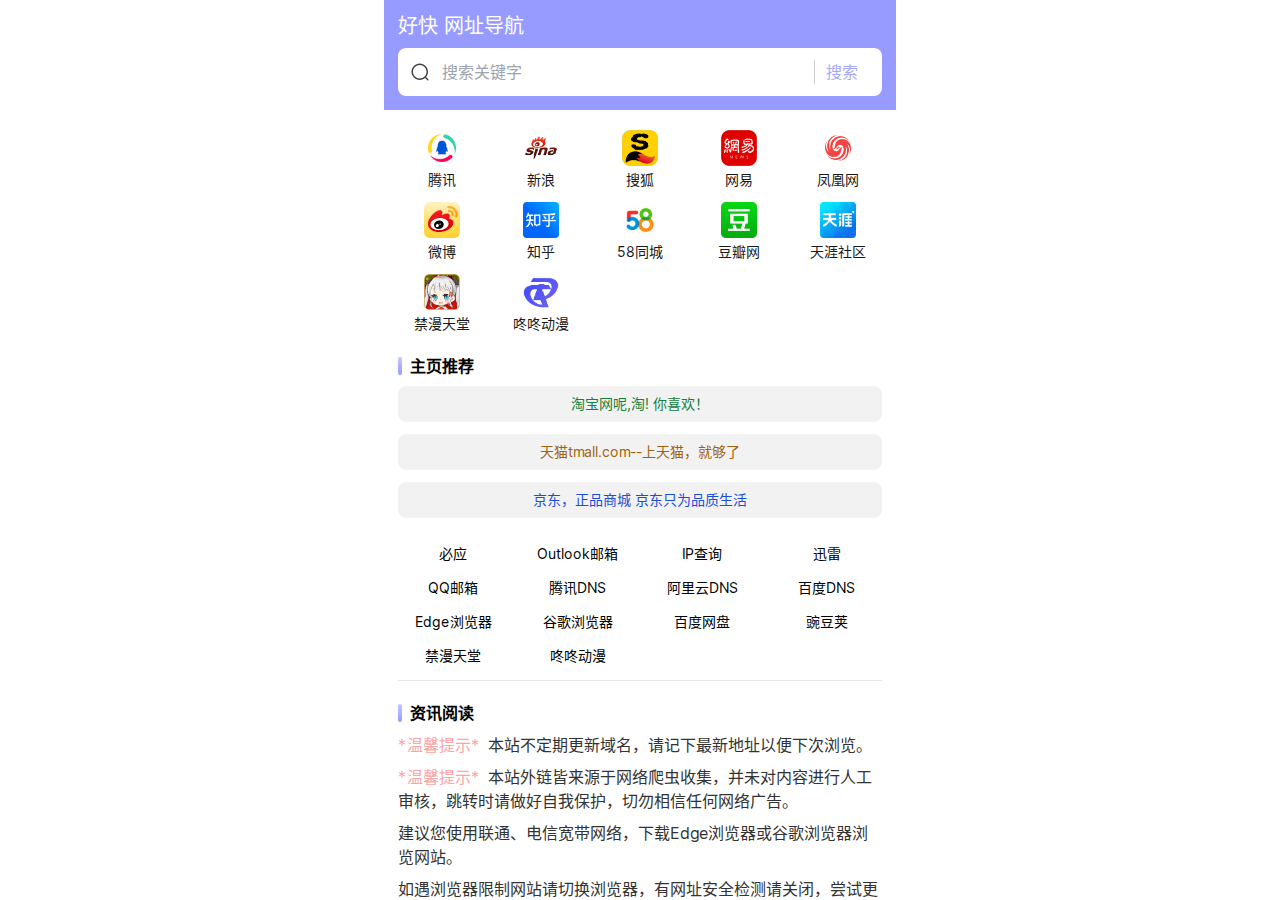
<file: index.html>
<!DOCTYPE html><html lang="zh-CN"><head><meta charSet="utf-8"/><meta name="viewport" content="width=device-width, initial-scale=1"/><link rel="preload" as="image" href="/_next/static/media/icon_search_input.cd276690.svg"/><link rel="preload" as="image" href="/_next/static/media/1tx.bf459cdc.png"/><link rel="preload" as="image" href="/_next/static/media/2xl.623b6297.png"/><link rel="preload" as="image" href="/_next/static/media/3sh.d6c88bdf.png"/><link rel="preload" as="image" href="/_next/static/media/4wy.cbf5537a.png"/><link rel="preload" as="image" href="/_next/static/media/5fh.6b2226ee.png"/><link rel="preload" as="image" href="/_next/static/media/6wb.a3c607f4.png"/><link rel="preload" as="image" href="/_next/static/media/7zh.92fa987c.png"/><link rel="preload" as="image" href="/_next/static/media/8wb.b9f8df2b.png"/><link rel="preload" as="image" href="/_next/static/media/9db.e335b84a.png"/><link rel="stylesheet" href="/_next/static/css/4fc17067f7b8679e.css" crossorigin="" data-precedence="next"/><link rel="preload" as="script" fetchPriority="low" href="/_next/static/chunks/webpack-9be74a1cf1e33d6d.js" crossorigin=""/><script src="/_next/static/chunks/fd9d1056-8a9984d3a1c752c4.js" async="" crossorigin=""></script><script src="/_next/static/chunks/472-8c5e973d43953f78.js" async="" crossorigin=""></script><script src="/_next/static/chunks/main-app-2f41d2a682c66df0.js" async="" crossorigin=""></script><script src="/_next/static/chunks/919-517265db9a4777bf.js" async=""></script><script src="/_next/static/chunks/754-d386cb104a8a593d.js" async=""></script><script src="/_next/static/chunks/app/page-ca31fa433aeebe51.js" async=""></script><link rel="preload" as="image" href="/_next/static/media/10ty.4c7e3da3.png"/><link rel="preload" as="image" href="/_next/static/media/12jm.83e475a3.png"/><link rel="preload" as="image" href="/_next/static/media/dd_11.082d930f.png"/><title>好快导航</title><meta name="description" content="好快导航是汇集全网优质网址及资源的中文上网导航。及时收录影视、音乐、小说、游戏等分类的网址和内容，让您的网络生活更简单精彩。上网，从咚咚导航开始。"/><meta name="keywords" content="上网导航,网址大全,网址导航,好快漫上网导航,好快动漫网址,好快动漫导航,好快动漫网址大全"/><link rel="icon" href="/favicon.ico" type="image/x-icon" sizes="48x48"/><script src="/_next/static/chunks/polyfills-c67a75d1b6f99dc8.js" crossorigin="" noModule=""></script></head><body class="__className_e66fe9"><div class="flex justify-center h-screen"><div class="max-w-lg overflow-x-hidden h-screen"><div class="w-[calc(100%+3rem)] pr-12 h-screen overflow-x-hidden overflow-y-auto"><div class="flex flex-col gap-5"><div class="flex flex-col pt-3 p-3.5 gap-2 bg-primary/90"><div class="text-xl text-white">好快 网址导航</div><div class="p-3 rounded-lg flex items-center bg-white"><div class="flex-none w-5 aspect-square"><img alt="serach" src="/_next/static/media/icon_search_input.cd276690.svg" height="32" width="32" blurWidth="0" blurHeight="0" class="w-full h-full"/></div><div data-s="false" class="flex-1 px-3 overflow-hidden"><input class="w-full h-full outline-none" type="search" placeholder="搜索关键字" value=""/></div><div class="text-primary/80 px-3 relative before:absolute before:top-0 before:left-0 before:h-full before:border-l before:border-[#ccc]">搜索</div></div></div><div class="px-3.5 grid grid-cols-5 justify-center items-center gap-3 text-sm text-[#1a1a1a]"><a class="flex flex-col justify-center items-center gap-1 text-inherit" href="/link?target=https%3A%2F%2Fwww.qq.com%2F"><img alt="腾讯" src="/_next/static/media/1tx.bf459cdc.png" height="216" width="216" blurDataURL="[data-uri]" blurWidth="8" blurHeight="8" class="w-9 aspect-square"/><span class="line-clamp-1">腾讯</span></a><a class="flex flex-col justify-center items-center gap-1 text-inherit" href="/link?target=https%3A%2F%2Fwww.sina.com.cn%2F"><img alt="新浪" src="/_next/static/media/2xl.623b6297.png" height="256" width="256" blurDataURL="[data-uri]" blurWidth="8" blurHeight="8" class="w-9 aspect-square"/><span class="line-clamp-1">新浪</span></a><a class="flex flex-col justify-center items-center gap-1 text-inherit" href="/link?target=https%3A%2F%2Fwww.sohu.com%2F"><img alt="搜狐" src="/_next/static/media/3sh.d6c88bdf.png" height="256" width="256" blurDataURL="[data-uri]" blurWidth="8" blurHeight="8" class="w-9 aspect-square"/><span class="line-clamp-1">搜狐</span></a><a class="flex flex-col justify-center items-center gap-1 text-inherit" href="/link?target=https%3A%2F%2Fwww.163.com%2F"><img alt="网易" src="/_next/static/media/4wy.cbf5537a.png" height="130" width="130" blurDataURL="[data-uri]" blurWidth="8" blurHeight="8" class="w-9 aspect-square"/><span class="line-clamp-1">网易</span></a><a class="flex flex-col justify-center items-center gap-1 text-inherit" href="/link?target=https%3A%2F%2Fwww.ifeng.com%2F"><img alt="凤凰网" src="/_next/static/media/5fh.6b2226ee.png" height="130" width="130" blurDataURL="[data-uri]" blurWidth="8" blurHeight="8" class="w-9 aspect-square"/><span class="line-clamp-1">凤凰网</span></a><a class="flex flex-col justify-center items-center gap-1 text-inherit" href="/link?target=https%3A%2F%2Fweibo.com%2F"><img alt="微博" src="/_next/static/media/6wb.a3c607f4.png" height="130" width="130" blurDataURL="[data-uri]" blurWidth="8" blurHeight="8" class="w-9 aspect-square"/><span class="line-clamp-1">微博</span></a><a class="flex flex-col justify-center items-center gap-1 text-inherit" href="/link?target=https%3A%2F%2Fwww.zhihu.com%2F"><img alt="知乎" src="/_next/static/media/7zh.92fa987c.png" height="130" width="130" blurDataURL="[data-uri]" blurWidth="8" blurHeight="8" class="w-9 aspect-square"/><span class="line-clamp-1">知乎</span></a><a class="flex flex-col justify-center items-center gap-1 text-inherit" href="/link?target=https%3A%2F%2Fwww.58.com%2F"><img alt="58同城" src="/_next/static/media/8wb.b9f8df2b.png" height="216" width="216" blurDataURL="[data-uri]" blurWidth="8" blurHeight="8" class="w-9 aspect-square"/><span class="line-clamp-1">58同城</span></a><a class="flex flex-col justify-center items-center gap-1 text-inherit" href="/link?target=https%3A%2F%2Fwww.douban.com%2F"><img alt="豆瓣网" src="/_next/static/media/9db.e335b84a.png" height="130" width="130" blurDataURL="[data-uri]" blurWidth="8" blurHeight="8" class="w-9 aspect-square"/><span class="line-clamp-1">豆瓣网</span></a><a class="flex flex-col justify-center items-center gap-1 text-inherit" href="/link?target=https%3A%2F%2Fbbs.tianya.cn%2F"><img alt="天涯社区" src="/_next/static/media/10ty.4c7e3da3.png" height="130" width="130" blurDataURL="[data-uri]" blurWidth="8" blurHeight="8" class="w-9 aspect-square"/><span class="line-clamp-1">天涯社区</span></a><a class="flex flex-col justify-center items-center gap-1 text-inherit" href="/link?target=https%3A%2F%2Fcn.bing.com%2Fsearch%3Fq%3D%E7%A6%81%E6%BC%AB%E5%A4%A9%E5%A0%82"><img alt="禁漫天堂" src="/_next/static/media/12jm.83e475a3.png" height="263" width="262" blurDataURL="[data-uri]" blurWidth="8" blurHeight="8" class="w-9 aspect-square"/><span class="line-clamp-1">禁漫天堂</span></a><a class="flex flex-col justify-center items-center gap-1 text-inherit" href="/link?target=https%3A%2F%2Fcn.bing.com%2Fsearch%3Fq%3D%E5%92%9A%E6%BC%AB"><img alt="咚咚动漫" src="/_next/static/media/dd_11.082d930f.png" height="230" width="230" blurDataURL="[data-uri]" blurWidth="8" blurHeight="8" class="w-9 aspect-square"/><span class="line-clamp-1">咚咚动漫</span></a></div><div class="px-3.5 flex flex-col gap-2 overflow-hidden"><div class="relative before:absolute before:left-0 before:top-1/2 before:-translate-y-1/2 before:h-3/4 before:w-1 before:rounded before:bg-gradient-to-b before:from-primary/50 before:to-primary/90"><div class="px-3 text-base font-bold">主页推荐</div></div><div class="flex flex-col gap-3 text-sm font-normal"><a class="text-green-700 h-9 flex items-center justify-center rounded-lg bg-[#f2f2f2] animate-pulse" href="/link?target=https%3A%2F%2Fai.taobao.com%2F"></a><a class="text-yellow-700 h-9 flex items-center justify-center rounded-lg bg-[#f2f2f2] animate-pulse" href="/link?target=https%3A%2F%2Fwww.tmall.com%2F"></a><a class="text-blue-700 h-9 flex items-center justify-center rounded-lg bg-[#f2f2f2] animate-pulse" href="/link?target=https%3A%2F%2Fwww.jd.com%2F"></a><div class="py-3.5 border-b border-[#e6e6e6] grid grid-cols-4 items-center justify-center place-content-center place-items-center gap-3.5 text-sm font-normal"><a class="line-clamp-1" href="/link?target=https%3A%2F%2Fcn.bing.com%2F">必应</a><a class="line-clamp-1" href="/link?target=https%3A%2F%2Foutlook.live.com%2Fowa%2F">Outlook邮箱</a><a class="line-clamp-1" href="/link?target=https%3A%2F%2Fwww.ip138.com%2F">IP查询</a><a class="line-clamp-1" href="/link?target=https%3A%2F%2Fwww.xunlei.com%2F">迅雷</a><a class="line-clamp-1" href="/link?target=https%3A%2F%2Fmail.qq.com%2F">QQ邮箱</a><a class="line-clamp-1" href="/link?target=https%3A%2F%2Fwww.dnspod.cn%2FProducts%2Fpublicdns">腾讯DNS</a><a class="line-clamp-1" href="/link?target=https%3A%2F%2Fwww.alidns.com%2F">阿里云DNS</a><a class="line-clamp-1" href="/link?target=https%3A%2F%2Fdudns.baidu.com%2F">百度DNS</a><a class="line-clamp-1" href="/link?target=https%3A%2F%2Fwww.microsoft.com%2Fzh-cn%2Fedge%2F">Edge浏览器</a><a class="line-clamp-1" href="/link?target=https%3A%2F%2Fwww.google.cn%2Fchrome%2F">谷歌浏览器</a><a class="line-clamp-1" href="/link?target=https%3A%2F%2Fpan.baidu.com%2F">百度网盘</a><a class="line-clamp-1" href="/link?target=https%3A%2F%2Fwww.wandoujia.com%2F">豌豆荚</a><a class="line-clamp-1" href="/link?target=https%3A%2F%2Fcn.bing.com%2Fsearch%3Fq%3D%E7%A6%81%E6%BC%AB%E5%A4%A9%E5%A0%82">禁漫天堂</a><a class="line-clamp-1" href="/link?target=https%3A%2F%2Fcn.bing.com%2Fsearch%3Fq%3D%E5%92%9A%E6%BC%AB">咚咚动漫</a></div></div></div><div class="px-3.5 flex flex-col gap-2 overflow-hidden"><div class="relative before:absolute before:left-0 before:top-1/2 before:-translate-y-1/2 before:h-3/4 before:w-1 before:rounded before:bg-gradient-to-b before:from-primary/50 before:to-primary/90"><div class="px-3 text-base font-bold">资讯阅读</div></div><div class="flex flex-col gap-2 text-[#333] text-base pb-3.5 border-b border-[#e6e6e6]"><p><span class="text-red-300 pr-2">*温馨提示*</span>本站不定期更新域名，请记下最新地址以便下次浏览。</p><p><span class="text-red-300 pr-2">*温馨提示*</span>本站外链皆来源于网络爬虫收集，并未对内容进行人工审核，跳转时请做好自我保护，切勿相信任何网络广告。</p><p>建议您使用联通、电信宽带网络，下载Edge浏览器或谷歌浏览器浏览网站。</p><p>如遇浏览器限制网站请切换浏览器，有网址安全检测请关闭，尝试更换网络环境，网页无法打开请耐心等待修复。</p></div></div><div class="flex flex-col gap-2 px-3.5 py-5 items-center justify-center font-normal"><p class="text-sm text-[#333] line-clamp-1">主页网址反馈邮箱bikabika1212@outlook.com</p><p class="text-xs text-[#666] line-clamp-1">Copyright © 2022 Home All Rights Reserved.主页导航网 版权所有.</p></div></div></div></div></div><script src="/_next/static/chunks/webpack-9be74a1cf1e33d6d.js" crossorigin="" async=""></script><script>(self.__next_f=self.__next_f||[]).push([0]);self.__next_f.push([2,null])</script><script>self.__next_f.push([1,"1:HL[\"/_next/static/css/4fc17067f7b8679e.css\",\"style\",{\"crossOrigin\":\"\"}]\n0:\"$L2\"\n"])</script><script>self.__next_f.push([1,"3:I[3728,[],\"\"]\n5:I[9928,[],\"\"]\n6:I[6954,[],\"\"]\n7:I[7264,[],\"\"]\n9:I[8297,[],\"\"]\na:I[7923,[\"919\",\"static/chunks/919-517265db9a4777bf.js\",\"754\",\"static/chunks/754-d386cb104a8a593d.js\",\"931\",\"static/chunks/app/page-ca31fa433aeebe51.js\"],\"\"]\n"])</script><script>self.__next_f.push([1,"2:[[[\"$\",\"link\",\"0\",{\"rel\":\"stylesheet\",\"href\":\"/_next/static/css/4fc17067f7b8679e.css\",\"precedence\":\"next\",\"crossOrigin\":\"\"}]],[\"$\",\"$L3\",null,{\"buildId\":\"0Yu2xSG1x0rjqyCN0rinl\",\"assetPrefix\":\"\",\"initialCanonicalUrl\":\"/\",\"initialTree\":[\"\",{\"children\":[\"__PAGE__\",{}]},\"$undefined\",\"$undefined\",true],\"initialHead\":[false,\"$L4\"],\"globalErrorComponent\":\"$5\",\"children\":[null,[\"$\",\"html\",null,{\"lang\":\"zh-CN\",\"children\":[\"$\",\"body\",null,{\"className\":\"__className_e66fe9\",\"children\":[\"$\",\"$L6\",null,{\"parallelRouterKey\":\"children\",\"segmentPath\":[\"children\"],\"loading\":\"$undefined\",\"loadingStyles\":\"$undefined\",\"loadingScripts\":\"$undefined\",\"hasLoading\":false,\"error\":\"$undefined\",\"errorStyles\":\"$undefined\",\"errorScripts\":\"$undefined\",\"template\":[\"$\",\"$L7\",null,{}],\"templateStyles\":\"$undefined\",\"templateScripts\":\"$undefined\",\"notFound\":[[\"$\",\"title\",null,{\"children\":\"404: This page could not be found.\"}],[\"$\",\"div\",null,{\"style\":{\"fontFamily\":\"system-ui,\\\"Segoe UI\\\",Roboto,Helvetica,Arial,sans-serif,\\\"Apple Color Emoji\\\",\\\"Segoe UI Emoji\\\"\",\"height\":\"100vh\",\"textAlign\":\"center\",\"display\":\"flex\",\"flexDirection\":\"column\",\"alignItems\":\"center\",\"justifyContent\":\"center\"},\"children\":[\"$\",\"div\",null,{\"children\":[[\"$\",\"style\",null,{\"dangerouslySetInnerHTML\":{\"__html\":\"body{color:#000;background:#fff;margin:0}.next-error-h1{border-right:1px solid rgba(0,0,0,.3)}@media (prefers-color-scheme:dark){body{color:#fff;background:#000}.next-error-h1{border-right:1px solid rgba(255,255,255,.3)}}\"}}],[\"$\",\"h1\",null,{\"className\":\"next-error-h1\",\"style\":{\"display\":\"inline-block\",\"margin\":\"0 20px 0 0\",\"padding\":\"0 23px 0 0\",\"fontSize\":24,\"fontWeight\":500,\"verticalAlign\":\"top\",\"lineHeight\":\"49px\"},\"children\":\"404\"}],[\"$\",\"div\",null,{\"style\":{\"display\":\"inline-block\"},\"children\":[\"$\",\"h2\",null,{\"style\":{\"fontSize\":14,\"fontWeight\":400,\"lineHeight\":\"49px\",\"margin\":0},\"children\":\"This page could not be found.\"}]}]]}]}]],\"notFoundStyles\":[],\"initialChildNode\":[\"$L8\",[\"$\",\"$L9\",null,{\"propsForComponent\":{\"params\":{}},\"Component\":\"$a\",\"isStaticGeneration\":true}],null],\"childPropSegment\":\"__PAGE__\",\"styles\":null}]}]}],null]}]]\n"])</script><script>self.__next_f.push([1,"4:[[\"$\",\"meta\",\"0\",{\"name\":\"viewport\",\"content\":\"width=device-width, initial-scale=1\"}],[\"$\",\"meta\",\"1\",{\"charSet\":\"utf-8\"}],[\"$\",\"title\",\"2\",{\"children\":\"好快导航\"}],[\"$\",\"meta\",\"3\",{\"name\":\"description\",\"content\":\"好快导航是汇集全网优质网址及资源的中文上网导航。及时收录影视、音乐、小说、游戏等分类的网址和内容，让您的网络生活更简单精彩。上网，从咚咚导航开始。\"}],[\"$\",\"meta\",\"4\",{\"name\":\"keywords\",\"content\":\"上网导航,网址大全,网址导航,好快漫上网导航,好快动漫网址,好快动漫导航,好快动漫网址大全\"}],[\"$\",\"link\",\"5\",{\"rel\":\"icon\",\"href\":\"/favicon.ico\",\"type\":\"image/x-icon\",\"sizes\":\"48x48\"}]]\n"])</script><script>self.__next_f.push([1,"8:null\n"])</script><script>self.__next_f.push([1,""])</script></body></html>
</file>
<file: _next/static/css/4fc17067f7b8679e.css>
@font-face{font-family:__Inter_e66fe9;font-style:normal;font-weight:100 900;font-display:swap;src:url(/_next/static/media/ec159349637c90ad-s.woff2) format("woff2");unicode-range:U+0460-052f,U+1c80-1c88,U+20b4,U+2de0-2dff,U+a640-a69f,U+fe2e-fe2f}@font-face{font-family:__Inter_e66fe9;font-style:normal;font-weight:100 900;font-display:swap;src:url(/_next/static/media/513657b02c5c193f-s.woff2) format("woff2");unicode-range:U+0301,U+0400-045f,U+0490-0491,U+04b0-04b1,U+2116}@font-face{font-family:__Inter_e66fe9;font-style:normal;font-weight:100 900;font-display:swap;src:url(/_next/static/media/fd4db3eb5472fc27-s.woff2) format("woff2");unicode-range:U+1f??}@font-face{font-family:__Inter_e66fe9;font-style:normal;font-weight:100 900;font-display:swap;src:url(/_next/static/media/51ed15f9841b9f9d-s.woff2) format("woff2");unicode-range:U+0370-03ff}@font-face{font-family:__Inter_e66fe9;font-style:normal;font-weight:100 900;font-display:swap;src:url(/_next/static/media/05a31a2ca4975f99-s.woff2) format("woff2");unicode-range:U+0102-0103,U+0110-0111,U+0128-0129,U+0168-0169,U+01a0-01a1,U+01af-01b0,U+0300-0301,U+0303-0304,U+0308-0309,U+0323,U+0329,U+1ea0-1ef9,U+20ab}@font-face{font-family:__Inter_e66fe9;font-style:normal;font-weight:100 900;font-display:swap;src:url(/_next/static/media/d6b16ce4a6175f26-s.woff2) format("woff2");unicode-range:U+0100-02af,U+0304,U+0308,U+0329,U+1e00-1e9f,U+1ef2-1eff,U+2020,U+20a0-20ab,U+20ad-20cf,U+2113,U+2c60-2c7f,U+a720-a7ff}@font-face{font-family:__Inter_e66fe9;font-style:normal;font-weight:100 900;font-display:swap;src:url(/_next/static/media/c9a5bc6a7c948fb0-s.p.woff2) format("woff2");unicode-range:U+00??,U+0131,U+0152-0153,U+02bb-02bc,U+02c6,U+02da,U+02dc,U+0304,U+0308,U+0329,U+2000-206f,U+2074,U+20ac,U+2122,U+2191,U+2193,U+2212,U+2215,U+feff,U+fffd}@font-face{font-family:__Inter_Fallback_e66fe9;src:local("Arial");ascent-override:90.20%;descent-override:22.48%;line-gap-override:0.00%;size-adjust:107.40%}.__className_e66fe9{font-family:__Inter_e66fe9,__Inter_Fallback_e66fe9;font-style:normal}

/*
! tailwindcss v3.3.6 | MIT License | https://tailwindcss.com
*/*,:after,:before{box-sizing:border-box;border:0 solid #e5e7eb}:after,:before{--tw-content:""}html{line-height:1.5;-webkit-text-size-adjust:100%;-moz-tab-size:4;-o-tab-size:4;tab-size:4;font-family:ui-sans-serif,system-ui,-apple-system,BlinkMacSystemFont,Segoe UI,Roboto,Helvetica Neue,Arial,Noto Sans,sans-serif,Apple Color Emoji,Segoe UI Emoji,Segoe UI Symbol,Noto Color Emoji;font-feature-settings:normal;font-variation-settings:normal}body{margin:0;line-height:inherit}hr{height:0;color:inherit;border-top-width:1px}abbr:where([title]){-webkit-text-decoration:underline dotted;text-decoration:underline dotted}h1,h2,h3,h4,h5,h6{font-size:inherit;font-weight:inherit}a{color:inherit;text-decoration:inherit}b,strong{font-weight:bolder}code,kbd,pre,samp{font-family:ui-monospace,SFMono-Regular,Menlo,Monaco,Consolas,Liberation Mono,Courier New,monospace;font-feature-settings:normal;font-variation-settings:normal;font-size:1em}small{font-size:80%}sub,sup{font-size:75%;line-height:0;position:relative;vertical-align:baseline}sub{bottom:-.25em}sup{top:-.5em}table{text-indent:0;border-color:inherit;border-collapse:collapse}button,input,optgroup,select,textarea{font-family:inherit;font-feature-settings:inherit;font-variation-settings:inherit;font-size:100%;font-weight:inherit;line-height:inherit;color:inherit;margin:0;padding:0}button,select{text-transform:none}[type=button],[type=reset],[type=submit],button{-webkit-appearance:button;background-color:transparent;background-image:none}:-moz-focusring{outline:auto}:-moz-ui-invalid{box-shadow:none}progress{vertical-align:baseline}::-webkit-inner-spin-button,::-webkit-outer-spin-button{height:auto}[type=search]{-webkit-appearance:textfield;outline-offset:-2px}::-webkit-search-decoration{-webkit-appearance:none}::-webkit-file-upload-button{-webkit-appearance:button;font:inherit}summary{display:list-item}blockquote,dd,dl,figure,h1,h2,h3,h4,h5,h6,hr,p,pre{margin:0}fieldset{margin:0}fieldset,legend{padding:0}menu,ol,ul{list-style:none;margin:0;padding:0}dialog{padding:0}textarea{resize:vertical}input::-moz-placeholder,textarea::-moz-placeholder{opacity:1;color:#9ca3af}input::placeholder,textarea::placeholder{opacity:1;color:#9ca3af}[role=button],button{cursor:pointer}:disabled{cursor:default}audio,canvas,embed,iframe,img,object,svg,video{display:block;vertical-align:middle}img,video{max-width:100%;height:auto}[hidden]{display:none}*,:after,:before{--tw-border-spacing-x:0;--tw-border-spacing-y:0;--tw-translate-x:0;--tw-translate-y:0;--tw-rotate:0;--tw-skew-x:0;--tw-skew-y:0;--tw-scale-x:1;--tw-scale-y:1;--tw-pan-x: ;--tw-pan-y: ;--tw-pinch-zoom: ;--tw-scroll-snap-strictness:proximity;--tw-gradient-from-position: ;--tw-gradient-via-position: ;--tw-gradient-to-position: ;--tw-ordinal: ;--tw-slashed-zero: ;--tw-numeric-figure: ;--tw-numeric-spacing: ;--tw-numeric-fraction: ;--tw-ring-inset: ;--tw-ring-offset-width:0px;--tw-ring-offset-color:#fff;--tw-ring-color:rgba(59,130,246,.5);--tw-ring-offset-shadow:0 0 #0000;--tw-ring-shadow:0 0 #0000;--tw-shadow:0 0 #0000;--tw-shadow-colored:0 0 #0000;--tw-blur: ;--tw-brightness: ;--tw-contrast: ;--tw-grayscale: ;--tw-hue-rotate: ;--tw-invert: ;--tw-saturate: ;--tw-sepia: ;--tw-drop-shadow: ;--tw-backdrop-blur: ;--tw-backdrop-brightness: ;--tw-backdrop-contrast: ;--tw-backdrop-grayscale: ;--tw-backdrop-hue-rotate: ;--tw-backdrop-invert: ;--tw-backdrop-opacity: ;--tw-backdrop-saturate: ;--tw-backdrop-sepia: }::backdrop{--tw-border-spacing-x:0;--tw-border-spacing-y:0;--tw-translate-x:0;--tw-translate-y:0;--tw-rotate:0;--tw-skew-x:0;--tw-skew-y:0;--tw-scale-x:1;--tw-scale-y:1;--tw-pan-x: ;--tw-pan-y: ;--tw-pinch-zoom: ;--tw-scroll-snap-strictness:proximity;--tw-gradient-from-position: ;--tw-gradient-via-position: ;--tw-gradient-to-position: ;--tw-ordinal: ;--tw-slashed-zero: ;--tw-numeric-figure: ;--tw-numeric-spacing: ;--tw-numeric-fraction: ;--tw-ring-inset: ;--tw-ring-offset-width:0px;--tw-ring-offset-color:#fff;--tw-ring-color:rgba(59,130,246,.5);--tw-ring-offset-shadow:0 0 #0000;--tw-ring-shadow:0 0 #0000;--tw-shadow:0 0 #0000;--tw-shadow-colored:0 0 #0000;--tw-blur: ;--tw-brightness: ;--tw-contrast: ;--tw-grayscale: ;--tw-hue-rotate: ;--tw-invert: ;--tw-saturate: ;--tw-sepia: ;--tw-drop-shadow: ;--tw-backdrop-blur: ;--tw-backdrop-brightness: ;--tw-backdrop-contrast: ;--tw-backdrop-grayscale: ;--tw-backdrop-hue-rotate: ;--tw-backdrop-invert: ;--tw-backdrop-opacity: ;--tw-backdrop-saturate: ;--tw-backdrop-sepia: }.relative{position:relative}.left-1\/2{left:50%}.top-\[15\%\]{top:15%}.line-clamp-1{overflow:hidden;display:-webkit-box;-webkit-box-orient:vertical;-webkit-line-clamp:1}.flex{display:flex}.grid{display:grid}.aspect-square{aspect-ratio:1/1}.h-9{height:2.25rem}.h-full{height:100%}.h-screen{height:100vh}.w-5{width:1.25rem}.w-9{width:2.25rem}.w-\[calc\(100\%\+3rem\)\]{width:calc(100% + 3rem)}.w-full{width:100%}.max-w-lg{max-width:32rem}.flex-1{flex:1 1 0%}.flex-none{flex:none}.-translate-x-1\/2{--tw-translate-x:-50%;transform:translate(var(--tw-translate-x),var(--tw-translate-y)) rotate(var(--tw-rotate)) skewX(var(--tw-skew-x)) skewY(var(--tw-skew-y)) scaleX(var(--tw-scale-x)) scaleY(var(--tw-scale-y))}@keyframes pulse{50%{opacity:.5}}.animate-pulse{animation:pulse 2s cubic-bezier(.4,0,.6,1) infinite}.grid-cols-4{grid-template-columns:repeat(4,minmax(0,1fr))}.grid-cols-5{grid-template-columns:repeat(5,minmax(0,1fr))}.flex-col{flex-direction:column}.place-content-center{place-content:center}.place-items-center{place-items:center}.items-center{align-items:center}.justify-end{justify-content:flex-end}.justify-center{justify-content:center}.gap-1{gap:.25rem}.gap-2{gap:.5rem}.gap-3{gap:.75rem}.gap-3\.5{gap:.875rem}.gap-5{gap:1.25rem}.overflow-hidden{overflow:hidden}.overflow-y-auto{overflow-y:auto}.overflow-x-hidden{overflow-x:hidden}.rounded{border-radius:.25rem}.rounded-lg{border-radius:.5rem}.border{border-width:1px}.border-b{border-bottom-width:1px}.border-t{border-top-width:1px}.border-\[\#babbbc\]{--tw-border-opacity:1;border-color:rgb(186 187 188/var(--tw-border-opacity))}.border-\[\#d8d8d8\]{--tw-border-opacity:1;border-color:rgb(216 216 216/var(--tw-border-opacity))}.border-\[\#e6e6e6\]{--tw-border-opacity:1;border-color:rgb(230 230 230/var(--tw-border-opacity))}.bg-\[\#eff2f5\]{--tw-bg-opacity:1;background-color:rgb(239 242 245/var(--tw-bg-opacity))}.bg-\[\#f2f2f2\]{--tw-bg-opacity:1;background-color:rgb(242 242 242/var(--tw-bg-opacity))}.bg-\[\#f7f7f7\]{--tw-bg-opacity:1;background-color:rgb(247 247 247/var(--tw-bg-opacity))}.bg-primary\/90{background-color:rgba(140,144,255,.9)}.bg-white{--tw-bg-opacity:1;background-color:rgb(255 255 255/var(--tw-bg-opacity))}.p-3{padding:.75rem}.p-3\.5{padding:.875rem}.p-7{padding:1.75rem}.px-3{padding-left:.75rem;padding-right:.75rem}.px-3\.5{padding-left:.875rem;padding-right:.875rem}.px-5{padding-left:1.25rem;padding-right:1.25rem}.px-7{padding-left:1.75rem;padding-right:1.75rem}.py-3{padding-top:.75rem;padding-bottom:.75rem}.py-3\.5{padding-top:.875rem;padding-bottom:.875rem}.py-5{padding-top:1.25rem;padding-bottom:1.25rem}.pb-3{padding-bottom:.75rem}.pb-3\.5{padding-bottom:.875rem}.pr-12{padding-right:3rem}.pr-2{padding-right:.5rem}.pt-3{padding-top:.75rem}.pt-7{padding-top:1.75rem}.text-2xl{font-size:1.5rem;line-height:2rem}.text-base{font-size:1rem;line-height:1.5rem}.text-sm{font-size:.875rem;line-height:1.25rem}.text-xl{font-size:1.25rem;line-height:1.75rem}.text-xs{font-size:.75rem;line-height:1rem}.font-bold{font-weight:700}.font-normal{font-weight:400}.text-\[\#1a1a1a\]{--tw-text-opacity:1;color:rgb(26 26 26/var(--tw-text-opacity))}.text-\[\#333\]{--tw-text-opacity:1;color:rgb(51 51 51/var(--tw-text-opacity))}.text-\[\#666\]{--tw-text-opacity:1;color:rgb(102 102 102/var(--tw-text-opacity))}.text-blue-700{--tw-text-opacity:1;color:rgb(29 78 216/var(--tw-text-opacity))}.text-green-700{--tw-text-opacity:1;color:rgb(21 128 61/var(--tw-text-opacity))}.text-inherit{color:inherit}.text-primary\/80{color:rgba(140,144,255,.8)}.text-red-300{--tw-text-opacity:1;color:rgb(252 165 165/var(--tw-text-opacity))}.text-white{--tw-text-opacity:1;color:rgb(255 255 255/var(--tw-text-opacity))}.text-yellow-700{--tw-text-opacity:1;color:rgb(161 98 7/var(--tw-text-opacity))}.outline-none{outline:2px solid transparent;outline-offset:2px}.before\:absolute:before{content:var(--tw-content);position:absolute}.before\:left-0:before{content:var(--tw-content);left:0}.before\:top-0:before{content:var(--tw-content);top:0}.before\:top-1\/2:before{content:var(--tw-content);top:50%}.before\:h-3\/4:before{content:var(--tw-content);height:75%}.before\:h-full:before{content:var(--tw-content);height:100%}.before\:w-1:before{content:var(--tw-content);width:.25rem}.before\:-translate-y-1\/2:before{content:var(--tw-content);--tw-translate-y:-50%;transform:translate(var(--tw-translate-x),var(--tw-translate-y)) rotate(var(--tw-rotate)) skewX(var(--tw-skew-x)) skewY(var(--tw-skew-y)) scaleX(var(--tw-scale-x)) scaleY(var(--tw-scale-y))}.before\:rounded:before{content:var(--tw-content);border-radius:.25rem}.before\:border-l:before{content:var(--tw-content);border-left-width:1px}.before\:border-\[\#ccc\]:before{content:var(--tw-content);--tw-border-opacity:1;border-color:rgb(204 204 204/var(--tw-border-opacity))}.before\:bg-gradient-to-b:before{content:var(--tw-content);background-image:linear-gradient(to bottom,var(--tw-gradient-stops))}.before\:from-primary\/50:before{content:var(--tw-content);--tw-gradient-from:rgba(140,144,255,.5) var(--tw-gradient-from-position);--tw-gradient-to:rgba(140,144,255,0) var(--tw-gradient-to-position);--tw-gradient-stops:var(--tw-gradient-from),var(--tw-gradient-to)}.before\:to-primary\/90:before{content:var(--tw-content);--tw-gradient-to:rgba(140,144,255,.9) var(--tw-gradient-to-position)}
</file>
